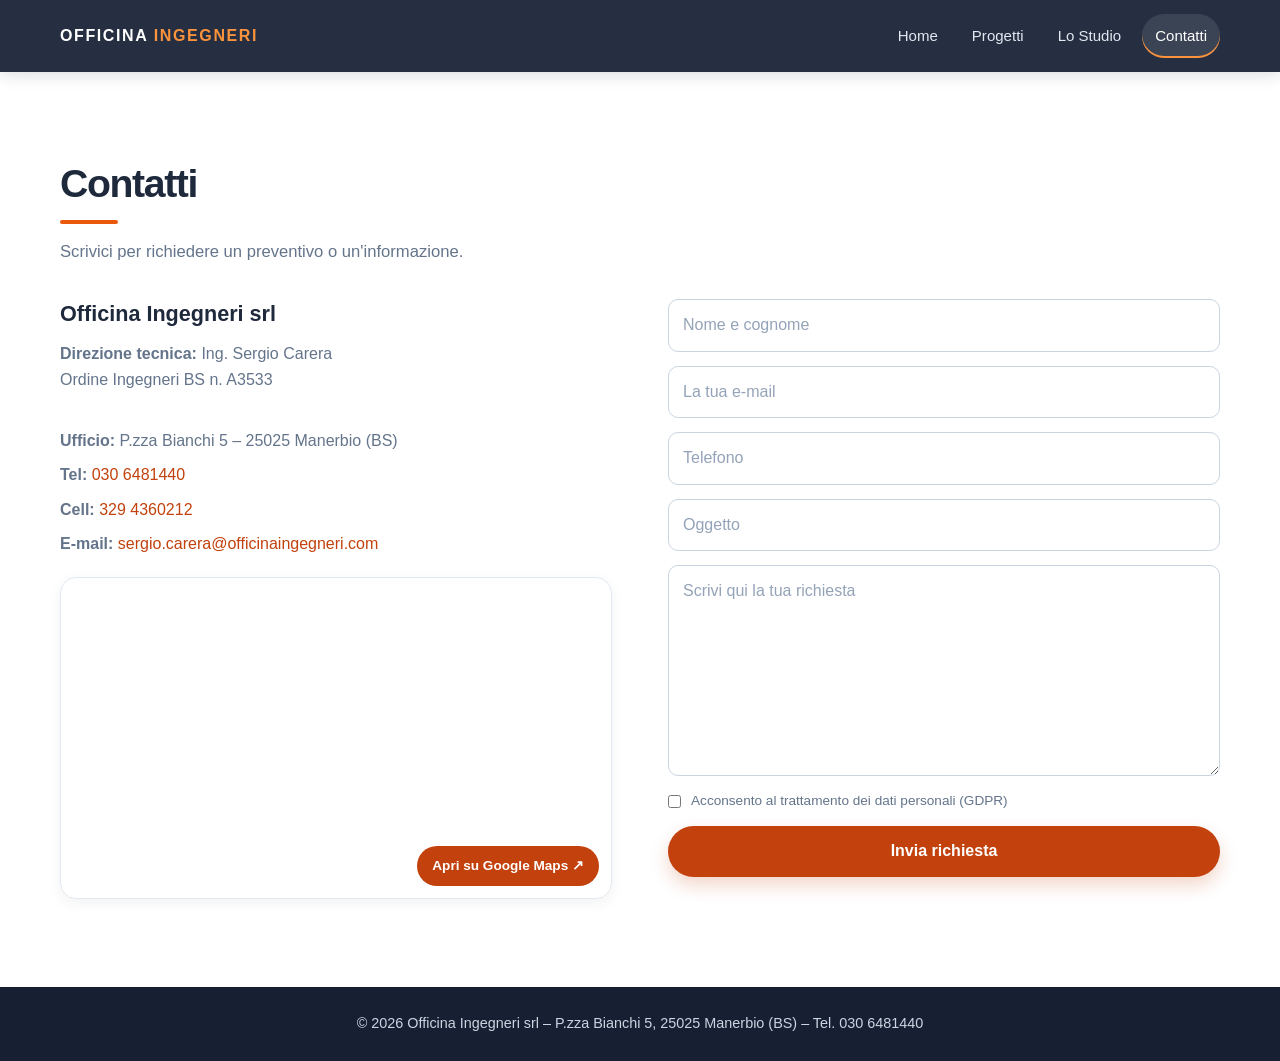
<file: contatti.html>
<!DOCTYPE html>
<html lang="it"><head><meta charset="UTF-8"><meta name="viewport" content="width=device-width,initial-scale=1">
<title>Contatti | Officina Ingegneri srl</title><link rel="stylesheet" href="style.css"></head><body>
<header><div class="container nav"><a href="index.html" class="logo">OFFICINA <span>INGEGNERI</span></a>
<button class="burger" aria-label="Menu">☰</button><nav><ul><li><a href="index.html">Home</a></li><li><a href="progetti.html">Progetti</a></li><li><a href="studio.html">Lo Studio</a></li><li><a class=active href="contatti.html">Contatti</a></li></ul></nav></div></header>
<section><div class="container"><h2>Contatti</h2><p class="sub">Scrivici per richiedere un preventivo o un'informazione.</p><div class="contatti"><div>
<h3>Officina Ingegneri srl</h3><p><strong>Direzione tecnica:</strong> Ing. Sergio Carera<br>Ordine Ingegneri BS n. A3533</p><br>
<p><strong>Ufficio:</strong> P.zza Bianchi 5 – 25025 Manerbio (BS)</p><p><strong>Tel:</strong> <a href="tel:+390306481440">030 6481440</a></p>
<p><strong>Cell:</strong> <a href="tel:+393294360212">329 4360212</a></p>
<p><strong>E-mail:</strong> <a href="mailto:sergio.carera@officinaingegneri.com">sergio.carera@officinaingegneri.com</a></p>
<a class="mappa" href="https://www.google.com/maps/search/?api=1&query=Manerbio+BS" target="_blank" rel="noopener"><iframe src="https://maps.google.com/maps?q=Manerbio%20BS&z=14&output=embed" loading="lazy" title="Mappa Manerbio"></iframe><span>Apri su Google Maps ↗</span></a></div>
<form action="https://formspree.io/f/IL_TUO_ID" method="POST"><input type="text" name="nome" placeholder="Nome e cognome" required><input type="email" name="email" placeholder="La tua e-mail" required><input type="tel" name="telefono" placeholder="Telefono"><input type="text" name="oggetto" placeholder="Oggetto"><textarea name="messaggio" rows="7" placeholder="Scrivi qui la tua richiesta" required></textarea>
<label style="font-size:.85rem"><input type="checkbox" required style="width:auto"> Acconsento al trattamento dei dati personali (GDPR)</label><button class="btn" type="submit">Invia richiesta</button></form></div></div></section>
<footer>© 2026 Officina Ingegneri srl – P.zza Bianchi 5, 25025 Manerbio (BS) – Tel. 030 6481440</footer>
<script src="script.js"></script></body></html>
</file>
<file: style.css>
:root {
  color-scheme: light;
  --orange: #ea580c;
  --orange-dark: #c2410c;
  --orange-soft: #fff1e8;
  --ink: #1e293b;
  --muted: #64748b;
  --paper: #ffffff;
  --surface: #f8fafc;
  --line: #e2e8f0;
  --shadow-sm: 0 4px 14px rgba(30, 41, 59, .06);
  --shadow-md: 0 16px 36px rgba(30, 41, 59, .12);
  --radius: 16px;
}

* { box-sizing: border-box; margin: 0; padding: 0; }
html { scroll-behavior: smooth; }
body {
  min-width: 320px;
  background: var(--paper);
  color: var(--ink);
  font-family: "Segoe UI", Arial, sans-serif;
  font-size: 16px;
  line-height: 1.65;
  -webkit-font-smoothing: antialiased;
}
img { display: block; max-width: 100%; }
a { color: inherit; text-decoration: none; }
button, input, textarea { font: inherit; }
button, a { -webkit-tap-highlight-color: transparent; }
a:focus-visible, button:focus-visible, input:focus-visible, textarea:focus-visible {
  outline: 3px solid rgba(234, 88, 12, .38);
  outline-offset: 3px;
}
.container { width: min(1160px, calc(100% - 48px)); margin-inline: auto; }

header {
  position: sticky;
  top: 0;
  z-index: 50;
  background: rgba(30, 41, 59, .97);
  box-shadow: 0 2px 16px rgba(15, 23, 42, .16);
  backdrop-filter: blur(12px);
}
.nav {
  min-height: 72px;
  display: flex;
  align-items: center;
  justify-content: space-between;
  gap: 24px;
}
.logo {
  flex-shrink: 0;
  color: #fff;
  font-size: 1rem;
  font-weight: 800;
  letter-spacing: .1em;
}
.logo span { color: #fb923c; }
nav ul { display: flex; align-items: center; gap: 8px; list-style: none; }
nav a {
  display: block;
  padding: 10px 13px;
  border-radius: 999px;
  color: #e2e8f0;
  font-size: .94rem;
  transition: background-color .2s ease, color .2s ease;
}
nav a:hover, nav a.active { background: rgba(255, 255, 255, .1); color: #fff; }
nav a.active { box-shadow: inset 0 -2px 0 #fb923c; }
.burger {
  display: none;
  border: 1px solid rgba(255, 255, 255, .18);
  border-radius: 10px;
  padding: 5px 11px;
  background: transparent;
  color: #fff;
  font-size: 1.65rem;
  line-height: 1.3;
  cursor: pointer;
}

.hero {
  position: relative;
  isolation: isolate;
  overflow: hidden;
  padding: clamp(88px, 12vw, 150px) 0;
  background: linear-gradient(115deg, rgba(30, 41, 59, .94), rgba(30, 41, 59, .7)), url("img/hero.jpg") center/cover;
  color: #fff;
  text-align: left;
}
.hero::before {
  position: absolute;
  z-index: -1;
  inset: auto -8vw -30vw auto;
  width: min(60vw, 760px);
  aspect-ratio: 1;
  border: 1px solid rgba(251, 146, 60, .28);
  border-radius: 50%;
  box-shadow: 0 0 0 48px rgba(251, 146, 60, .045), 0 0 0 96px rgba(251, 146, 60, .035);
  content: "";
}
.hero h1 {
  max-width: 820px;
  margin-bottom: 20px;
  font-size: clamp(2.25rem, 5.2vw, 4.25rem);
  font-weight: 750;
  letter-spacing: -.045em;
  line-height: 1.1;
}
.hero p { max-width: 660px; margin-bottom: 30px; color: #e2e8f0; font-size: clamp(1rem, 1.5vw, 1.15rem); }
.btn {
  display: inline-flex;
  min-height: 48px;
  align-items: center;
  justify-content: center;
  padding: 12px 24px;
  border: 0;
  border-radius: 999px;
  background: var(--orange-dark);
  box-shadow: 0 8px 18px rgba(194, 65, 12, .22);
  color: #fff;
  font-size: 1rem;
  font-weight: 700;
  cursor: pointer;
  transition: transform .2s ease, background-color .2s ease, box-shadow .2s ease;
}
.btn:hover { transform: translateY(-2px); background: #9a3412; box-shadow: 0 12px 24px rgba(194, 65, 12, .3); }

section { padding: clamp(58px, 7vw, 88px) 0; }
section:nth-of-type(even) { background-color: var(--surface); }
h2 {
  margin-bottom: 10px;
  color: var(--ink);
  font-size: clamp(1.8rem, 3.2vw, 2.45rem);
  font-weight: 750;
  letter-spacing: -.035em;
  line-height: 1.2;
}
h2::after {
  display: block;
  width: 58px;
  height: 4px;
  margin-top: 13px;
  border-radius: 99px;
  background: var(--orange);
  content: "";
}
h3 { color: var(--ink); font-size: 1.2rem; font-weight: 700; line-height: 1.35; }
p { color: var(--muted); }
.sub { margin: 14px 0 34px; font-size: 1.04rem; }

.grid {
  display: grid;
  grid-template-columns: repeat(auto-fit, minmax(min(100%, 255px), 1fr));
  align-items: stretch;
  gap: 24px;
}
.card {
  overflow: hidden;
  border: 1px solid var(--line);
  border-radius: var(--radius);
  background: var(--paper);
  box-shadow: var(--shadow-sm);
  color: var(--ink);
  transition: transform .24s ease, box-shadow .24s ease, border-color .24s ease;
}
.card:hover { transform: translateY(-5px); border-color: #fed7aa; box-shadow: var(--shadow-md); }
.card img { width: 100%; height: 220px; object-fit: cover; background: #e2e8f0; }
.card div { padding: 20px; }
.card h3 { margin-bottom: 8px; }
.card p { font-size: .96rem; }
.project-gallery {
  display: flex;
  height: 190px;
  gap: 4px;
  padding: 0 !important;
  background: #e9edf2;
}
.card .project-gallery img {
  flex: 1 1 0;
  width: 0;
  min-width: 0;
  height: 100%;
  object-fit: cover;
  object-position: center;
  cursor: zoom-in;
}
.progetto { display: flex; flex-direction: column; cursor: pointer; }
.progetto > div:last-child { flex: 1; padding: 18px 20px 21px; }
.progetto h3 { margin: 6px 0 0; overflow-wrap: anywhere; }
.progetto.hide { display: none; }
.tag { color: var(--orange-dark); font-size: .74rem; font-weight: 800; letter-spacing: .1em; text-transform: uppercase; }
.filtri { display: flex; flex-wrap: wrap; gap: 10px; margin-bottom: 30px; }
.filtri button {
  min-height: 42px;
  padding: 9px 17px;
  border: 1px solid #fdba8c;
  border-radius: 999px;
  background: #fff;
  color: var(--orange-dark);
  font-weight: 700;
  cursor: pointer;
  transition: background-color .2s ease, color .2s ease, border-color .2s ease, transform .2s ease;
}
.filtri button:hover { transform: translateY(-1px); border-color: var(--orange-dark); }
.filtri button.active, .filtri button:hover { background: var(--orange-dark); color: #fff; }

.bg-grigio { background: var(--surface); }
.dark { background: var(--ink); color: #fff; }
.dark h2 { color: #fff; }
.dark .sub { color: #cbd5e1 !important; }
.num { display: grid; grid-template-columns: repeat(auto-fit, minmax(160px, 1fr)); gap: 18px; text-align: center; }
.num > div { padding: 22px 16px; border: 1px solid var(--line); border-radius: 14px; background: #fff; box-shadow: var(--shadow-sm); }
.num strong { display: block; color: var(--orange-dark); font-size: 2.2rem; letter-spacing: -.04em; line-height: 1.2; }
.ref { display: flex; flex-wrap: wrap; justify-content: center; gap: 12px; }
.ref span { padding: 13px 20px; border: 1px solid rgba(255, 255, 255, .2); border-radius: 999px; background: rgba(255,255,255,.04); color: #f8fafc; font-weight: 600; transition: background-color .2s ease, border-color .2s ease; }
.ref span:hover { border-color: #fb923c; background: rgba(234, 88, 12, .2); }

.check { display: grid; align-content: start; gap: 10px; list-style: none; }
.check li { position: relative; padding: 13px 16px 13px 42px; border: 1px solid var(--line); border-radius: 12px; background: #fff; color: var(--ink); }
.check li::before { position: absolute; left: 16px; color: var(--orange-dark); font-weight: 900; content: "✔"; }
.team .card { text-align: center; }
.team .card img { height: 260px; }
.ruolo { margin-bottom: 8px; color: var(--orange-dark); font-size: .92rem; font-weight: 700; }

.contatti { display: grid; grid-template-columns: minmax(0, 1fr) minmax(0, 1fr); align-items: start; gap: clamp(28px, 5vw, 56px); }
.contatti > div, .contatti form { min-width: 0; }
.contatti h3 { margin-bottom: 12px; font-size: 1.35rem; }
.contatti p { margin-bottom: 8px; }
.contatti a:not(.mappa) { color: var(--orange-dark); overflow-wrap: anywhere; }
.contatti a:not(.mappa):hover { text-decoration: underline; }
form { display: grid; gap: 14px; }
input, textarea {
  width: 100%;
  min-height: 48px;
  padding: 12px 14px;
  border: 1px solid #cbd5e1;
  border-radius: 10px;
  background: #fff;
  color: var(--ink);
  font: inherit;
  transition: border-color .2s ease, box-shadow .2s ease;
}
textarea { min-height: 160px; resize: vertical; }
input::placeholder, textarea::placeholder { color: #94a3b8; }
input:focus, textarea:focus { border-color: var(--orange); outline: none; box-shadow: 0 0 0 4px rgba(234, 88, 12, .12); }
form label { color: var(--muted); }
form label input[type="checkbox"] { width: auto; min-height: 0; margin-right: 7px; accent-color: var(--orange-dark); vertical-align: middle; }
.mappa { position: relative; display: block; overflow: hidden; margin-top: 20px; border: 1px solid var(--line); border-radius: var(--radius); box-shadow: var(--shadow-sm); }
.mappa iframe { display: block; width: 100%; height: 320px; border: 0; pointer-events: none; }
.mappa span { position: absolute; right: 12px; bottom: 12px; padding: 9px 15px; border-radius: 999px; background: var(--orange-dark); color: #fff; font-size: .85rem; font-weight: 700; }
footer { padding: 25px 0; background: #172033; color: #cbd5e1; font-size: .9rem; text-align: center; }

#lightbox { position: fixed; inset: 0; z-index: 100; display: none; flex-direction: column; align-items: center; justify-content: center; padding: 20px; background: rgba(15, 23, 42, .92); }
#lightbox.open { display: flex; }
#lightbox img { max-width: min(92vw, 1200px); max-height: 75vh; border-radius: 12px; object-fit: contain; box-shadow: 0 24px 70px rgba(0,0,0,.4); }
#lightbox p { max-width: 700px; margin-top: 12px; color: #fff; text-align: center; }
#lightbox .nav-l { display: flex; gap: 12px; margin-top: 14px; }
#lightbox button { min-width: 48px; min-height: 42px; padding: 9px 16px; border: 0; border-radius: 999px; background: var(--orange-dark); color: #fff; cursor: pointer; }
.reveal { opacity: 0; transform: translateY(22px); transition: opacity .65s ease, transform .65s ease; }
.reveal.show { opacity: 1; transform: none; }

@media (max-width: 850px) {
  .container { width: min(100% - 40px, 720px); }
  .nav { min-height: 66px; }
  .burger { display: block; }
  nav ul {
    position: absolute;
    top: 100%;
    right: 0;
    left: 0;
    display: none;
    align-items: stretch;
    gap: 4px;
    padding: 12px max(20px, calc((100% - 720px) / 2));
    border-top: 1px solid rgba(255,255,255,.1);
    background: #1e293b;
    box-shadow: 0 14px 20px rgba(15, 23, 42, .16);
  }
  nav ul.open { display: flex; flex-direction: column; }
  nav a { padding: 11px 14px; border-radius: 10px; }
  nav a.active { box-shadow: inset 3px 0 0 #fb923c; }
  .contatti { grid-template-columns: 1fr; }
}
@media (max-width: 600px) {
  body { font-size: 15px; }
  .container { width: calc(100% - 32px); }
  .nav { min-height: 62px; }
  .logo { font-size: .9rem; letter-spacing: .075em; }
  .hero { padding: 82px 0 88px; text-align: center; }
  .hero h1 { margin-inline: auto; font-size: clamp(2rem, 10vw, 3rem); }
  .hero p { margin-inline: auto; }
  section { padding: 54px 0; }
  .sub { margin-bottom: 26px; }
  .grid { grid-template-columns: 1fr; gap: 18px; }
  .project-gallery { height: 150px; }
  .card img { height: 210px; }
  .team .card img { height: 235px; }
  .filtri { gap: 8px; }
  .filtri button { min-height: 40px; padding: 8px 13px; font-size: .88rem; }
  .ref span { padding: 11px 15px; font-size: .9rem; }
  .num { grid-template-columns: repeat(2, minmax(0, 1fr)); gap: 12px; }
  .num > div { padding: 18px 10px; }
  .num strong { font-size: 1.9rem; }
  .mappa iframe { height: 270px; }
}
@media (prefers-reduced-motion: reduce) {
  *, *::before, *::after { scroll-behavior: auto !important; transition-duration: .01ms !important; animation-duration: .01ms !important; }
  .reveal { opacity: 1; transform: none; }
}
</file>
